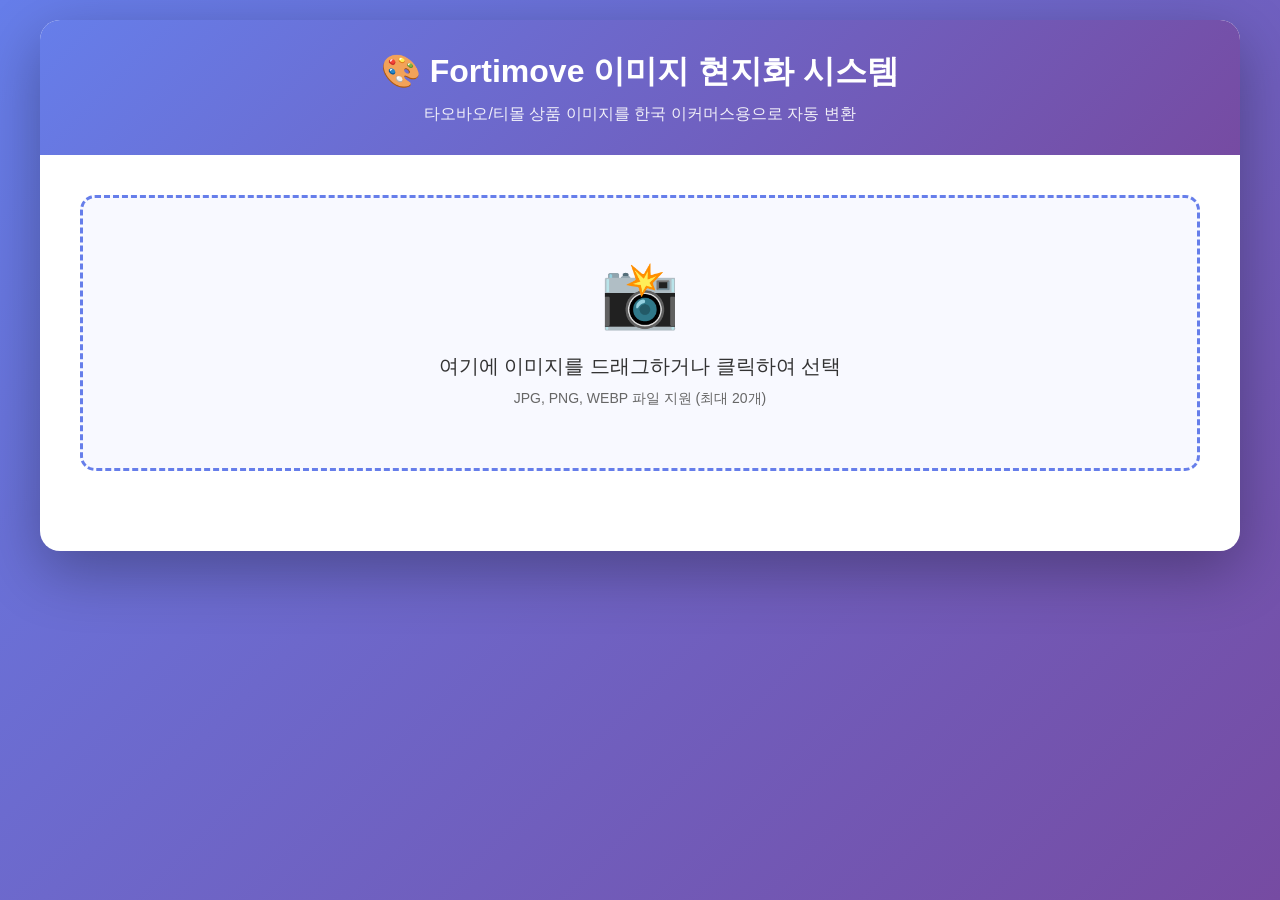
<file: image-localization-system/frontend/index.html>
<!DOCTYPE html>
<html lang="ko">
<head>
    <meta charset="UTF-8">
    <meta name="viewport" content="width=device-width, initial-scale=1.0">
    <title>Fortimove 이미지 현지화 시스템</title>
    <style>
        * {
            margin: 0;
            padding: 0;
            box-sizing: border-box;
        }

        body {
            font-family: -apple-system, BlinkMacSystemFont, 'Segoe UI', 'Noto Sans KR', sans-serif;
            background: linear-gradient(135deg, #667eea 0%, #764ba2 100%);
            min-height: 100vh;
            padding: 20px;
        }

        .container {
            max-width: 1200px;
            margin: 0 auto;
            background: white;
            border-radius: 20px;
            box-shadow: 0 20px 60px rgba(0,0,0,0.3);
            overflow: hidden;
        }

        .header {
            background: linear-gradient(135deg, #667eea 0%, #764ba2 100%);
            color: white;
            padding: 30px;
            text-align: center;
        }

        .header h1 {
            font-size: 32px;
            margin-bottom: 10px;
        }

        .header p {
            font-size: 16px;
            opacity: 0.9;
        }

        .content {
            padding: 40px;
        }

        .upload-section {
            margin-bottom: 40px;
        }

        .upload-area {
            border: 3px dashed #667eea;
            border-radius: 15px;
            padding: 60px 40px;
            text-align: center;
            cursor: pointer;
            transition: all 0.3s ease;
            background: #f8f9ff;
        }

        .upload-area:hover {
            border-color: #764ba2;
            background: #f0f2ff;
        }

        .upload-area.dragover {
            border-color: #764ba2;
            background: #e8ebff;
            transform: scale(1.02);
        }

        .upload-icon {
            font-size: 64px;
            margin-bottom: 20px;
        }

        .upload-text {
            font-size: 20px;
            color: #333;
            margin-bottom: 10px;
        }

        .upload-hint {
            font-size: 14px;
            color: #666;
        }

        #fileInput {
            display: none;
        }

        .preview-section {
            margin-bottom: 40px;
            display: none;
        }

        .preview-grid {
            display: grid;
            grid-template-columns: repeat(auto-fill, minmax(200px, 1fr));
            gap: 20px;
            margin-bottom: 20px;
        }

        .preview-item {
            position: relative;
            border-radius: 10px;
            overflow: hidden;
            box-shadow: 0 4px 10px rgba(0,0,0,0.1);
        }

        .preview-item img {
            width: 100%;
            height: 200px;
            object-fit: cover;
        }

        .preview-item .remove-btn {
            position: absolute;
            top: 10px;
            right: 10px;
            background: rgba(255,0,0,0.8);
            color: white;
            border: none;
            border-radius: 50%;
            width: 30px;
            height: 30px;
            cursor: pointer;
            font-size: 18px;
            display: flex;
            align-items: center;
            justify-content: center;
        }

        .settings-section {
            background: #f8f9ff;
            padding: 30px;
            border-radius: 15px;
            margin-bottom: 30px;
        }

        .setting-group {
            margin-bottom: 25px;
        }

        .setting-group:last-child {
            margin-bottom: 0;
        }

        .setting-label {
            display: block;
            font-size: 16px;
            font-weight: 600;
            color: #333;
            margin-bottom: 10px;
        }

        .moodtone-options {
            display: grid;
            grid-template-columns: repeat(auto-fit, minmax(150px, 1fr));
            gap: 15px;
        }

        .moodtone-option {
            position: relative;
        }

        .moodtone-option input[type="radio"] {
            display: none;
        }

        .moodtone-label {
            display: block;
            padding: 20px;
            background: white;
            border: 2px solid #ddd;
            border-radius: 10px;
            text-align: center;
            cursor: pointer;
            transition: all 0.3s ease;
            font-weight: 500;
        }

        .moodtone-option input[type="radio"]:checked + .moodtone-label {
            border-color: #667eea;
            background: linear-gradient(135deg, #667eea 0%, #764ba2 100%);
            color: white;
            transform: scale(1.05);
        }

        .moodtone-label:hover {
            border-color: #667eea;
        }

        select {
            width: 100%;
            padding: 15px;
            border: 2px solid #ddd;
            border-radius: 10px;
            font-size: 16px;
            background: white;
            cursor: pointer;
            transition: all 0.3s ease;
        }

        select:focus {
            outline: none;
            border-color: #667eea;
        }

        .checkbox-group {
            display: flex;
            align-items: center;
            gap: 10px;
        }

        .checkbox-group input[type="checkbox"] {
            width: 20px;
            height: 20px;
            cursor: pointer;
        }

        .checkbox-group label {
            font-size: 16px;
            cursor: pointer;
        }

        .process-btn {
            width: 100%;
            padding: 20px;
            background: linear-gradient(135deg, #667eea 0%, #764ba2 100%);
            color: white;
            border: none;
            border-radius: 10px;
            font-size: 18px;
            font-weight: 600;
            cursor: pointer;
            transition: all 0.3s ease;
        }

        .process-btn:hover {
            transform: translateY(-2px);
            box-shadow: 0 10px 25px rgba(102, 126, 234, 0.4);
        }

        .process-btn:disabled {
            background: #ccc;
            cursor: not-allowed;
            transform: none;
        }

        .loading {
            display: none;
            text-align: center;
            padding: 40px;
        }

        .loading.active {
            display: block;
        }

        .spinner {
            border: 4px solid #f3f3f3;
            border-top: 4px solid #667eea;
            border-radius: 50%;
            width: 60px;
            height: 60px;
            animation: spin 1s linear infinite;
            margin: 0 auto 20px;
        }

        @keyframes spin {
            0% { transform: rotate(0deg); }
            100% { transform: rotate(360deg); }
        }

        .results-section {
            display: none;
            margin-top: 40px;
        }

        .results-section.active {
            display: block;
        }

        .result-item {
            background: #f8f9ff;
            padding: 20px;
            border-radius: 10px;
            margin-bottom: 20px;
        }

        .result-item h3 {
            margin-bottom: 15px;
            color: #667eea;
        }

        .result-images {
            display: grid;
            grid-template-columns: repeat(auto-fill, minmax(300px, 1fr));
            gap: 20px;
        }

        .result-image {
            background: white;
            padding: 15px;
            border-radius: 10px;
            box-shadow: 0 4px 10px rgba(0,0,0,0.1);
        }

        .result-image img {
            width: 100%;
            border-radius: 5px;
            margin-bottom: 10px;
        }

        .download-btn {
            width: 100%;
            padding: 10px;
            background: #667eea;
            color: white;
            border: none;
            border-radius: 5px;
            cursor: pointer;
        }

        .seo-data {
            background: white;
            padding: 20px;
            border-radius: 10px;
            margin-top: 20px;
        }

        .seo-item {
            margin-bottom: 15px;
        }

        .seo-item strong {
            display: block;
            color: #667eea;
            margin-bottom: 5px;
        }

        .tag {
            display: inline-block;
            background: #667eea;
            color: white;
            padding: 5px 10px;
            border-radius: 5px;
            margin: 3px;
            font-size: 14px;
        }
    </style>
</head>
<body>
    <div class="container">
        <div class="header">
            <h1>🎨 Fortimove 이미지 현지화 시스템</h1>
            <p>타오바오/티몰 상품 이미지를 한국 이커머스용으로 자동 변환</p>
        </div>

        <div class="content">
            <!-- 파일 업로드 영역 -->
            <div class="upload-section">
                <div class="upload-area" id="uploadArea">
                    <div class="upload-icon">📸</div>
                    <div class="upload-text">여기에 이미지를 드래그하거나 클릭하여 선택</div>
                    <div class="upload-hint">JPG, PNG, WEBP 파일 지원 (최대 20개)</div>
                </div>
                <input type="file" id="fileInput" multiple accept="image/*">
            </div>

            <!-- 미리보기 영역 -->
            <div class="preview-section" id="previewSection">
                <h2 style="margin-bottom: 20px;">선택된 이미지 (<span id="imageCount">0</span>개)</h2>
                <div class="preview-grid" id="previewGrid"></div>
            </div>

            <!-- 설정 영역 -->
            <div class="settings-section" id="settingsSection" style="display: none;">
                <h2 style="margin-bottom: 25px;">처리 옵션 설정</h2>

                <!-- 무드톤 선택 -->
                <div class="setting-group">
                    <label class="setting-label">📐 무드톤 선택</label>
                    <div class="moodtone-options">
                        <div class="moodtone-option">
                            <input type="radio" name="moodtone" value="premium" id="premium" checked>
                            <label for="premium" class="moodtone-label">💎 프리미엄</label>
                        </div>
                        <div class="moodtone-option">
                            <input type="radio" name="moodtone" value="value" id="value">
                            <label for="value" class="moodtone-label">💰 가성비</label>
                        </div>
                        <div class="moodtone-option">
                            <input type="radio" name="moodtone" value="minimal" id="minimal">
                            <label for="minimal" class="moodtone-label">⚪ 미니멀</label>
                        </div>
                        <div class="moodtone-option">
                            <input type="radio" name="moodtone" value="trendy" id="trendy">
                            <label for="trendy" class="moodtone-label">✨ 트렌디</label>
                        </div>
                    </div>
                </div>

                <!-- 브랜드 타입 -->
                <div class="setting-group">
                    <label class="setting-label" for="brandType">🏷️ 브랜드 타입</label>
                    <select id="brandType">
                        <option value="global">Fortimove Global (테스트/단기 상품)</option>
                        <option value="main">Fortimove (핵심 PB 상품)</option>
                    </select>
                </div>

                <!-- 리스크 자동 처리 -->
                <div class="setting-group">
                    <div class="checkbox-group">
                        <input type="checkbox" id="autoReplaceRisks" checked>
                        <label for="autoReplaceRisks">⚠️ 리스크 요소 자동 제거 (유아 이미지, 얼굴, 브랜드 로고)</label>
                    </div>
                </div>

                <!-- 처리 버튼 -->
                <button class="process-btn" id="processBtn">
                    🚀 이미지 처리 시작
                </button>
            </div>

            <!-- 로딩 -->
            <div class="loading" id="loading">
                <div class="spinner"></div>
                <p>이미지를 처리하고 있습니다...</p>
                <p style="font-size: 14px; color: #666; margin-top: 10px;">OCR, 번역, 리스크 탐지, 이미지 재가공 진행 중</p>
            </div>

            <!-- 결과 -->
            <div class="results-section" id="resultsSection">
                <h2 style="margin-bottom: 20px;">✅ 처리 완료</h2>
                <div id="resultsContent"></div>
            </div>
        </div>
    </div>

    <script>
        const uploadArea = document.getElementById('uploadArea');
        const fileInput = document.getElementById('fileInput');
        const previewSection = document.getElementById('previewSection');
        const previewGrid = document.getElementById('previewGrid');
        const imageCount = document.getElementById('imageCount');
        const settingsSection = document.getElementById('settingsSection');
        const processBtn = document.getElementById('processBtn');
        const loading = document.getElementById('loading');
        const resultsSection = document.getElementById('resultsSection');
        const resultsContent = document.getElementById('resultsContent');

        let selectedFiles = [];

        // 클릭으로 파일 선택
        uploadArea.addEventListener('click', () => {
            fileInput.click();
        });

        // 드래그 앤 드롭
        uploadArea.addEventListener('dragover', (e) => {
            e.preventDefault();
            uploadArea.classList.add('dragover');
        });

        uploadArea.addEventListener('dragleave', () => {
            uploadArea.classList.remove('dragover');
        });

        uploadArea.addEventListener('drop', (e) => {
            e.preventDefault();
            uploadArea.classList.remove('dragover');
            const files = Array.from(e.dataTransfer.files);
            handleFiles(files);
        });

        // 파일 선택
        fileInput.addEventListener('change', (e) => {
            const files = Array.from(e.target.files);
            handleFiles(files);
        });

        function handleFiles(files) {
            selectedFiles = files.filter(file => file.type.startsWith('image/'));
            if (selectedFiles.length === 0) {
                alert('이미지 파일만 업로드 가능합니다.');
                return;
            }

            if (selectedFiles.length > 20) {
                alert('최대 20개 이미지까지 업로드 가능합니다.');
                selectedFiles = selectedFiles.slice(0, 20);
            }

            displayPreviews();
            previewSection.style.display = 'block';
            settingsSection.style.display = 'block';
        }

        function displayPreviews() {
            previewGrid.innerHTML = '';
            imageCount.textContent = selectedFiles.length;

            selectedFiles.forEach((file, index) => {
                const reader = new FileReader();
                reader.onload = (e) => {
                    const div = document.createElement('div');
                    div.className = 'preview-item';
                    div.innerHTML = `
                        <img src="${e.target.result}" alt="Preview ${index + 1}">
                        <button class="remove-btn" onclick="removeImage(${index})">×</button>
                    `;
                    previewGrid.appendChild(div);
                };
                reader.readAsDataURL(file);
            });
        }

        function removeImage(index) {
            selectedFiles.splice(index, 1);
            if (selectedFiles.length === 0) {
                previewSection.style.display = 'none';
                settingsSection.style.display = 'none';
            } else {
                displayPreviews();
            }
        }

        // 이미지 처리
        processBtn.addEventListener('click', async () => {
            if (selectedFiles.length === 0) {
                alert('이미지를 먼저 선택해주세요.');
                return;
            }

            const moodtone = document.querySelector('input[name="moodtone"]:checked').value;
            const brandType = document.getElementById('brandType').value;
            const autoReplaceRisks = document.getElementById('autoReplaceRisks').checked;

            const formData = new FormData();
            selectedFiles.forEach(file => {
                formData.append('files', file);
            });
            formData.append('moodtone', moodtone);
            formData.append('brand_type', brandType);
            formData.append('auto_replace_risks', autoReplaceRisks);

            // UI 상태 변경
            processBtn.disabled = true;
            loading.classList.add('active');
            resultsSection.classList.remove('active');

            try {
                const response = await fetch('http://localhost:8000/api/v1/process', {
                    method: 'POST',
                    body: formData
                });

                if (!response.ok) {
                    const errorData = await response.json();
                    throw new Error(errorData.detail || '처리 중 오류가 발생했습니다.');
                }

                const result = await response.json();
                displayResults(result);
                resultsSection.classList.add('active');
            } catch (error) {
                alert(`오류: ${error.message}`);
                console.error(error);
            } finally {
                loading.classList.remove('active');
                processBtn.disabled = false;
            }
        });

        function displayResults(result) {
            resultsContent.innerHTML = `
                <div class="result-item">
                    <h3>📊 처리 결과</h3>
                    <p><strong>처리된 이미지 수:</strong> ${result.processed_images?.length || 0}개</p>
                    <p><strong>처리 시간:</strong> ${result.processing_time_seconds?.toFixed(2) || 0}초</p>
                </div>

                ${result.processed_images && result.processed_images.length > 0 ? `
                <div class="result-item">
                    <h3>🖼️ 처리된 이미지</h3>
                    <div class="result-images">
                        ${result.processed_images.map(img => `
                            <div class="result-image">
                                <img src="${img.download_url}" alt="${img.original_filename}">
                                <p style="font-size: 12px; color: #666; margin: 5px 0;">
                                    ${img.original_filename}<br>
                                    ${img.width} × ${img.height}px | ${(img.file_size_bytes / 1024).toFixed(1)} KB
                                </p>
                                <a href="${img.download_url}" download="${img.processed_filename}" class="download-btn">
                                    ⬇️ 다운로드
                                </a>
                            </div>
                        `).join('')}
                    </div>
                </div>
                ` : ''}

                ${result.seo_metadata ? `
                <div class="result-item">
                    <h3>🔍 SEO 메타데이터</h3>
                    <div class="seo-data">
                        <div class="seo-item">
                            <strong>추천 상품명</strong>
                            ${result.seo_metadata.product_names?.map((name, i) =>
                                `<p>${i + 1}. ${name}</p>`
                            ).join('') || '<p>없음</p>'}
                        </div>
                        <div class="seo-item">
                            <strong>검색 태그</strong>
                            <div>
                                ${result.seo_metadata.search_tags?.map(tag =>
                                    `<span class="tag">${tag}</span>`
                                ).join('') || '없음'}
                            </div>
                        </div>
                        <div class="seo-item">
                            <strong>핵심 키워드</strong>
                            <div>
                                ${result.seo_metadata.keywords?.map(keyword =>
                                    `<span class="tag">${keyword}</span>`
                                ).join('') || '없음'}
                            </div>
                        </div>
                    </div>
                </div>
                ` : ''}

                ${result.risk_summary ? `
                <div class="result-item">
                    <h3>⚠️ 리스크 탐지 결과</h3>
                    <p><strong>유아 이미지:</strong> ${result.risk_summary.infant_images || 0}개</p>
                    <p><strong>얼굴 감지:</strong> ${result.risk_summary.faces_detected || 0}개</p>
                    <p><strong>브랜드 로고:</strong> ${result.risk_summary.brand_logos || 0}개</p>
                </div>
                ` : ''}

                <div class="result-item">
                    <h3>💡 사용 팁</h3>
                    <p>• 처리된 이미지는 1200px 너비로 최적화되었습니다.</p>
                    <p>• 리스크 요소가 감지된 경우 자동으로 제거 또는 블러 처리되었습니다.</p>
                    <p>• SEO 메타데이터를 네이버 스마트스토어/쿠팡에 활용하세요.</p>
                </div>
            `;
        }
    </script>
</body>
</html>
</file>
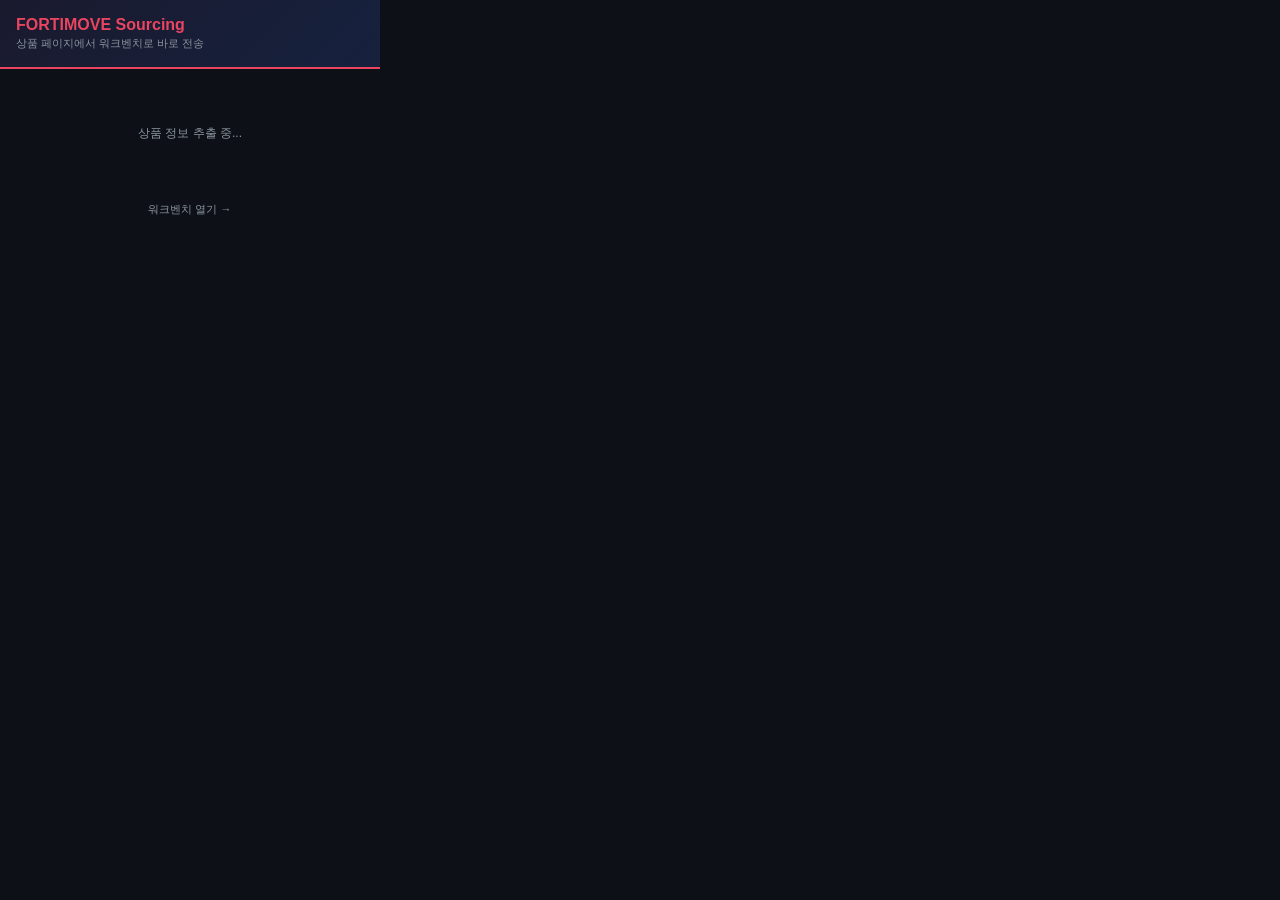
<file: browser-extension/popup.html>
<!DOCTYPE html>
<html lang="ko">
<head>
    <meta charset="UTF-8">
    <title>FORTIMOVE Sourcing</title>
    <style>
        * { margin: 0; padding: 0; box-sizing: border-box; font-family: 'Segoe UI', sans-serif; }
        body {
            width: 380px;
            background: #0d1117;
            color: #c9d1d9;
            font-size: 13px;
        }
        .header {
            background: linear-gradient(135deg, #1a1a2e, #16213e);
            padding: 16px;
            border-bottom: 2px solid #e94560;
        }
        .header h1 { color: #e94560; font-size: 16px; font-weight: 900; }
        .header .sub { color: #8b949e; font-size: 11px; margin-top: 2px; }

        .content { padding: 16px; }

        .platform-badge {
            display: inline-block;
            padding: 3px 10px;
            border-radius: 4px;
            font-size: 10px;
            font-weight: 700;
            text-transform: uppercase;
            background: rgba(88, 166, 255, 0.15);
            color: #58a6ff;
            margin-bottom: 12px;
        }

        .info-row {
            display: flex;
            padding: 6px 0;
            border-bottom: 1px solid #30363d;
            font-size: 12px;
            gap: 8px;
        }
        .info-row:last-child { border: none; }
        .info-row .label {
            color: #8b949e;
            min-width: 55px;
            font-weight: 600;
        }
        .info-row .value {
            flex: 1;
            color: #fff;
            word-break: break-word;
        }

        .image-preview {
            display: flex;
            gap: 4px;
            overflow-x: auto;
            padding: 8px 0;
            margin-top: 8px;
        }
        .image-preview img {
            width: 50px;
            height: 50px;
            object-fit: cover;
            border-radius: 4px;
            border: 1px solid #30363d;
            flex-shrink: 0;
        }

        .options {
            background: #161b22;
            border: 1px solid #30363d;
            border-radius: 8px;
            padding: 12px;
            margin: 12px 0;
        }
        .options label {
            display: block;
            font-size: 11px;
            color: #8b949e;
            margin-bottom: 4px;
            font-weight: 600;
        }
        .options select, .options input {
            width: 100%;
            background: #0d1117;
            border: 1px solid #30363d;
            color: #c9d1d9;
            padding: 6px 10px;
            border-radius: 6px;
            font-size: 12px;
            margin-bottom: 8px;
        }
        .options .row { display: flex; gap: 8px; }
        .options .row > div { flex: 1; }

        .btn {
            width: 100%;
            padding: 12px;
            border: none;
            border-radius: 8px;
            font-size: 14px;
            font-weight: 700;
            cursor: pointer;
            transition: all 0.2s;
        }
        .btn-primary {
            background: #e94560;
            color: #fff;
        }
        .btn-primary:hover { background: #d63e57; }
        .btn-primary:disabled { background: #30363d; color: #8b949e; cursor: not-allowed; }

        .status {
            padding: 10px;
            border-radius: 6px;
            font-size: 12px;
            margin-top: 10px;
            text-align: center;
            display: none;
        }
        .status.show { display: block; }
        .status.loading { background: rgba(88,166,255,.1); color: #58a6ff; }
        .status.success { background: rgba(63,185,80,.1); color: #3fb950; }
        .status.error { background: rgba(218,54,51,.1); color: #da3633; }

        .settings-link {
            display: block;
            text-align: center;
            color: #8b949e;
            font-size: 11px;
            margin-top: 12px;
            text-decoration: none;
            padding: 8px;
        }
        .settings-link:hover { color: #58a6ff; }

        .empty {
            text-align: center;
            padding: 40px 20px;
            color: #8b949e;
            font-size: 12px;
        }
    </style>
</head>
<body>
    <div class="header">
        <h1>FORTIMOVE Sourcing</h1>
        <div class="sub">상품 페이지에서 워크벤치로 바로 전송</div>
    </div>

    <div class="content">
        <div id="loading" class="empty">
            상품 정보 추출 중...
        </div>

        <div id="notSupported" class="empty" style="display:none;">
            지원되지 않는 페이지입니다.<br>
            <span style="font-size:10px;">iHerb, Amazon, Taobao, 1688, Tmall, Rakuten 지원</span>
        </div>

        <div id="productInfo" style="display:none;">
            <div class="platform-badge" id="platform">-</div>

            <div class="info-row">
                <div class="label">제목</div>
                <div class="value" id="title">-</div>
            </div>
            <div class="info-row">
                <div class="label">브랜드</div>
                <div class="value" id="brand">-</div>
            </div>
            <div class="info-row">
                <div class="label">카테고리</div>
                <div class="value" id="category">-</div>
            </div>
            <div class="info-row">
                <div class="label">가격</div>
                <div class="value" id="price">-</div>
            </div>
            <div class="info-row">
                <div class="label">이미지</div>
                <div class="value" id="imgCount">-</div>
            </div>

            <div class="image-preview" id="imagePreview"></div>

            <div class="options">
                <label>카테고리 선택</label>
                <select id="catSelect">
                    <option value="supplement">영양제/보충제</option>
                    <option value="wellness">건강기능식품</option>
                    <option value="beauty">뷰티</option>
                    <option value="fitness">운동용품</option>
                    <option value="food">식품</option>
                    <option value="general">일반</option>
                </select>

                <div class="row">
                    <div>
                        <label>원가 (현지)</label>
                        <input type="number" id="srcPrice" placeholder="0" step="0.01">
                    </div>
                    <div>
                        <label>무게 (kg)</label>
                        <input type="number" id="srcWeight" value="0.5" step="0.1">
                    </div>
                </div>

                <label>분석 모드</label>
                <select id="workflow">
                    <option value="quick_sourcing_check">빠른 검증 (소싱+마진)</option>
                    <option value="full_product_registration">전체 등록</option>
                </select>
            </div>

            <button class="btn btn-primary" id="sendBtn">
                워크벤치로 전송 & 분석 시작
            </button>
        </div>

        <div class="status" id="status"></div>

        <a href="#" class="settings-link" id="openWorkbench">워크벤치 열기 →</a>
    </div>

    <script src="popup.js"></script>
</body>
</html>
</file>
